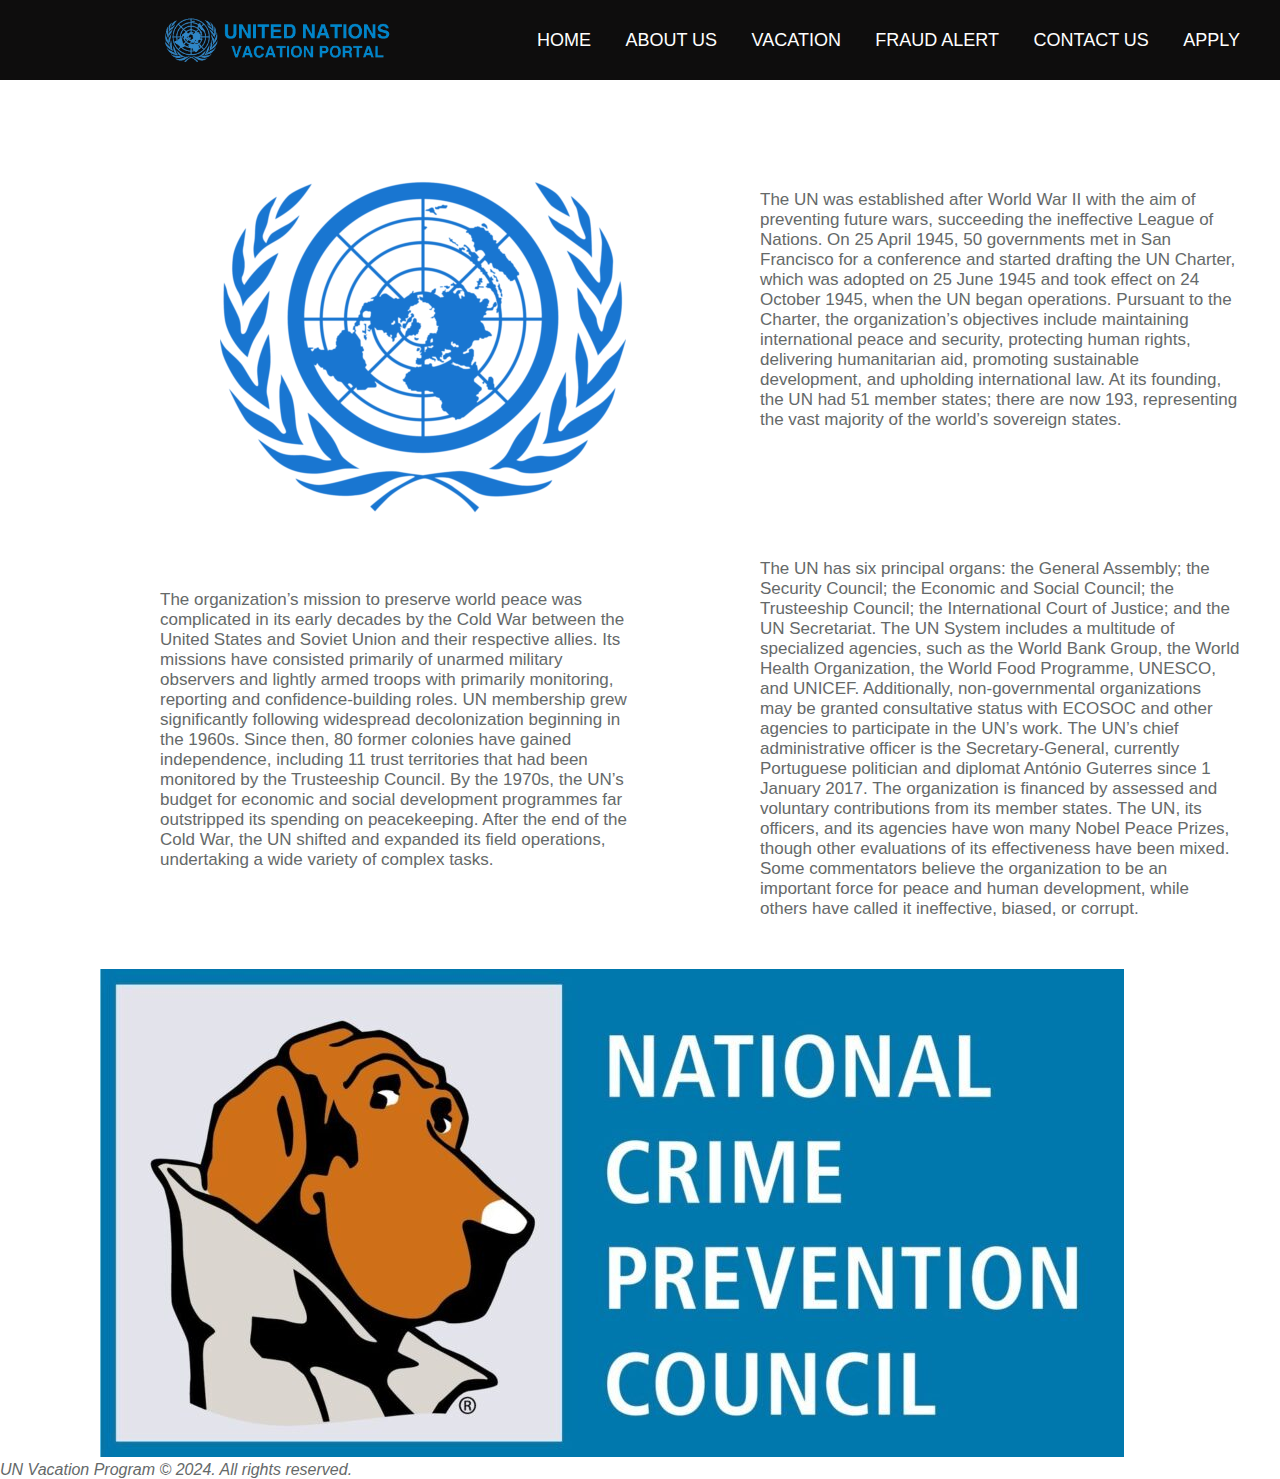
<file: about.html>
<!DOCTYPE html>
<html lang="en">
<head>
    <meta charset="UTF-8">
    <meta name="viewport" content="width=device-width, initial-scale=1.0">
    <title>About Us</title>
    <link rel="stylesheet" href="css/index1.css">
</head>
<body>
  <nav>
    <input type="checkbox" id="check">
    <label for="check">
       <i class='fas fa-angle-double-down' id="btn"></i>
       <i class="fas fa-times" id="cancel"></i> 
    </label>
    <div>
      <div class="imglogo"><img src="Images/unlogo.png.png"></div>
      <ul>
        <li><a href="index.html">Home</a></li>
        <li><a href="about.html">About Us</a></li>
        <li><a href="vacation.html">Vacation</a></li>
        <li><a href="index.html">Fraud Alert</a></li>
        <li><a href="apply.html">Contact Us</a></li>
        <li><a href="apply.html">Apply</a></li>
      </ul>
    </div>
  </nav>

      <section class="hero">
        <div class="image"><img src="Images/AboutUsImg.svg.png" alt=""></div>
        <div class="texts">
            The UN was established after World War II with the aim of <br>preventing future wars, succeeding the ineffective League of <br>Nations. On 25 April 1945, 50 governments met in San <br>
            Francisco for a conference and started drafting the UN Charter, <br>which was adopted on 25 June 1945 and took effect on 24 <br>
            October 1945, when the UN began operations. Pursuant to the <br>Charter, the organization’s objectives include maintaining <br>
            international peace and security, protecting human rights, <br>delivering humanitarian aid, promoting sustainable <br>
            development, and upholding international law. At its founding, <br>the UN had 51 member states; there are now 193, representing <br>
            the vast majority of the world’s sovereign states.
        </div>

        <div class="texts1">
            The UN has six principal organs: the General Assembly; the <br>Security Council; the Economic and Social Council; the <br>
            Trusteeship Council; the International Court of Justice; and the <br>UN Secretariat. The UN System includes a multitude of <br>
            specialized agencies, such as the World Bank Group, the World <br>Health Organization, the World Food Programme, UNESCO, <br>
            and UNICEF. Additionally, non-governmental organizations <br>may be granted consultative status with ECOSOC and other <br>agencies to participate in the UN’s work. The UN’s chief <br>
            administrative officer is the Secretary-General, currently <br>Portuguese politician and diplomat António Guterres since 1 <br>
            January 2017. The organization is financed by assessed and <br>voluntary contributions from its member states. The UN, its <br>
            officers, and its agencies have won many Nobel Peace Prizes, <br>
            though other evaluations of its effectiveness have been mixed. <br>Some commentators believe the organization to be an <br>
            important force for peace and human development, while <br>others have called it ineffective, biased, or corrupt.
        </div>

        <div class="texts2">
            The organization’s mission to preserve world peace was <br>complicated in its early decades by the Cold War between the <br>
            United States and Soviet Union and their respective allies. Its <br>missions have consisted primarily of unarmed military <br>
            observers and lightly armed troops with primarily monitoring, <br>reporting and confidence-building roles. UN membership grew <br>
            significantly following widespread decolonization beginning in <br>the 1960s. Since then, 80 former colonies have gained <br>
            independence, including 11 trust territories that had been <br>monitored by the Trusteeship Council. By the 1970s, the UN’s <br>
            budget for economic and social development programmes far <br>outstripped its spending on peacekeeping. After the end of the <br>
            Cold War, the UN shifted and expanded its field operations, <br>undertaking a wide variety of complex tasks.
        </div>

        <div class="footer-image">
            <img src="Images/ncpc.jpg" alt="">
        </div>
        <p class="muted"><em>UN Vacation Program © 2024. All rights reserved.</em></p>

      </section>
</body>
</html>
</file>
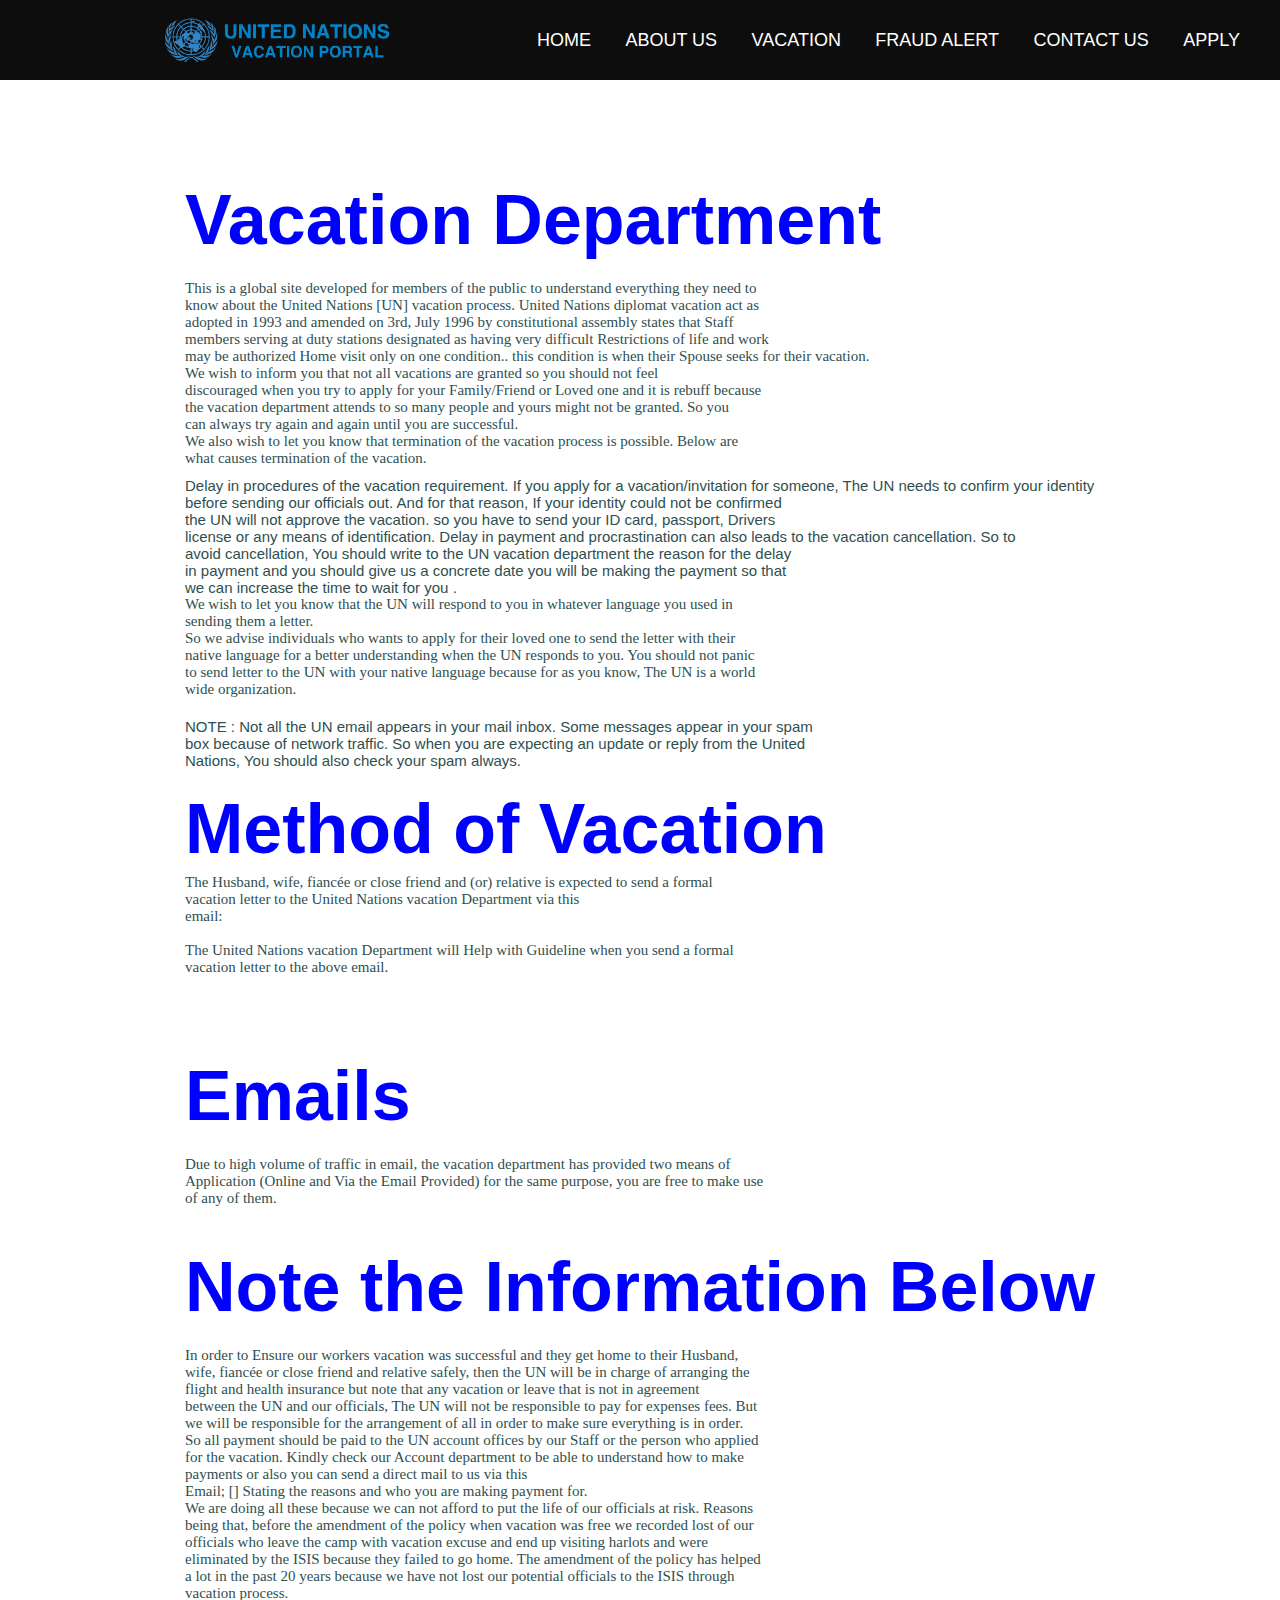
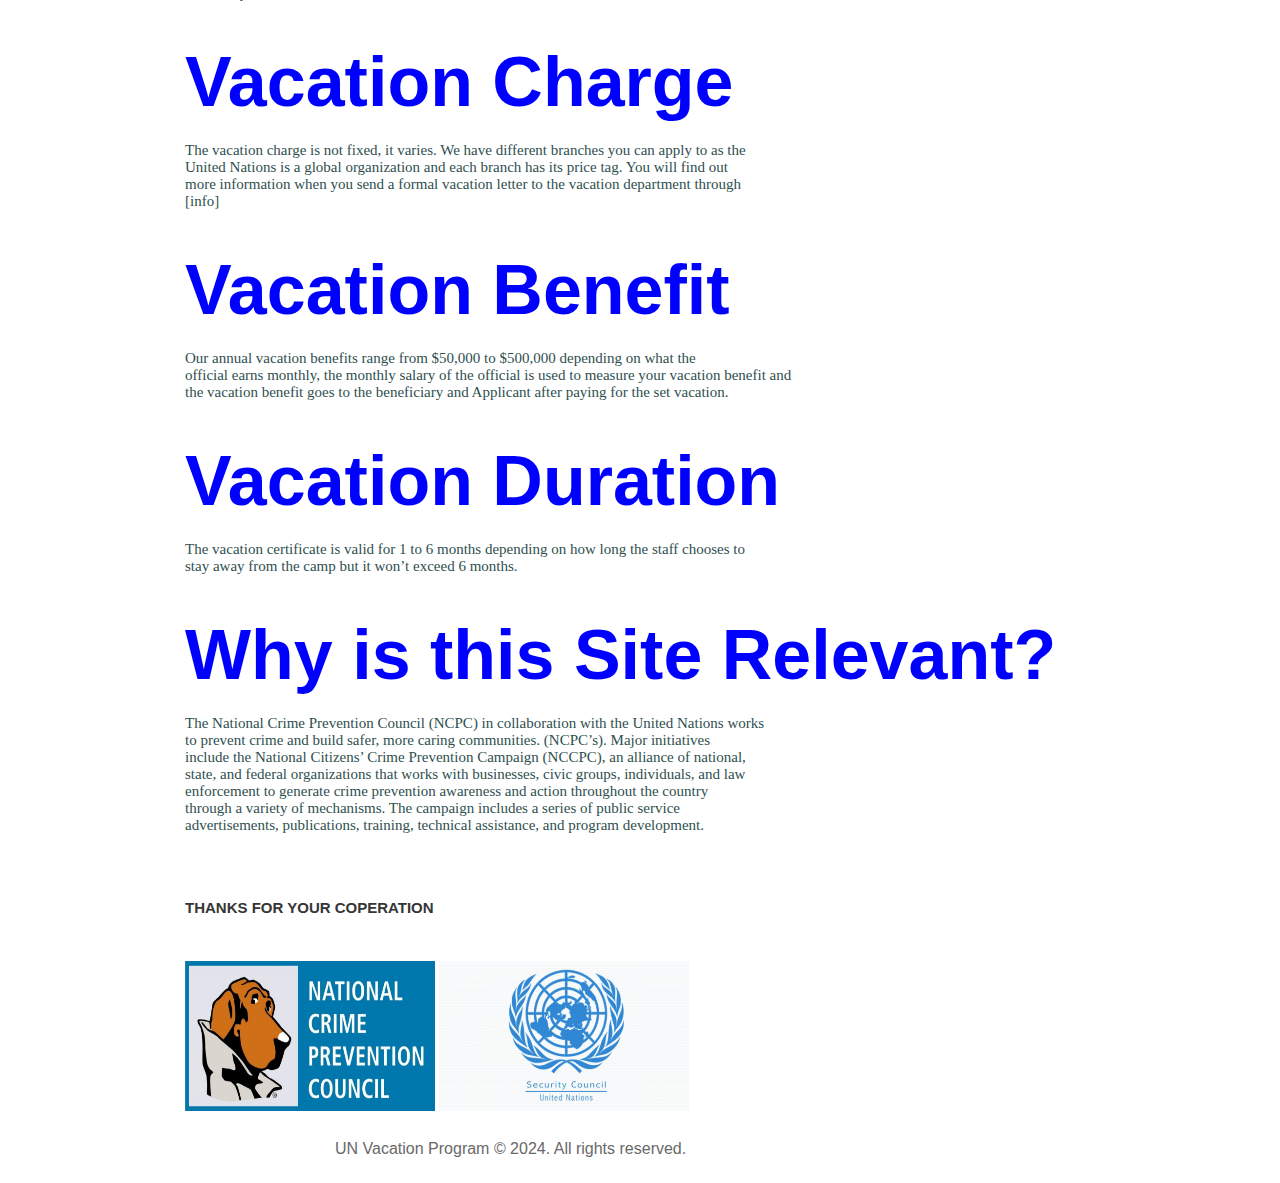
<file: vacation.html>
<!DOCTYPE html>
<html lang="en">
<head>
    <meta charset="UTF-8">
    <meta name="viewport" content="width=device-width, initial-scale=1.0">
    <title>Vacation</title>
    <link rel="stylesheet" href="css/index3.css">
</head>
<body>
    <nav>
        <input type="checkbox" id="check">
        <label for="check">
           <i class='fas fa-angle-double-down' id="btn"></i>
           <i class="fas fa-times" id="cancel"></i> 
        </label>
        <div>
          <div class="imglogo"><img src="Images/unlogo.png.png"></div>
          <ul>
            <li><a href="index.html">Home</a></li>
            <li><a href="about.html">About Us</a></li>
            <li><a href="vacation.html">Vacation</a></li>
            <li><a href="index.html">Fraud Alert</a></li>
            <li><a href="apply.html">Contact Us</a></li>
            <li><a href="apply.html">Apply</a></li>
          </ul>
        </div>
      </nav>

      <section class="hero">
        <div class="all-content">
        <div class="headtexts">
            <h1>Vacation Department</h1>
            <div class="smalltexts">
                This is a global site developed for members of the public to understand everything they need to <br>know about the United Nations [UN] vacation process. United Nations diplomat vacation act as <br>
                adopted in 1993 and amended on 3rd, July 1996 by constitutional assembly states that Staff <br>members serving at duty stations designated as having very difficult Restrictions of life and work <br>
                may be authorized Home visit only on one condition.. this condition is when their Spouse  seeks for their vacation. <br>We wish to inform you that not all vacations are granted so you should not feel <br>
                discouraged when you try to apply for your Family/Friend or Loved one and it is rebuff because <br>the vacation department attends to so many people and yours might not be granted. So you <br>
                can always try again and again until you are successful. <br>
                We also wish to let you know that termination of the vacation process is possible. Below are <br>what causes termination of the vacation.
                
                <div id="underlist">
                    Delay in procedures of the vacation requirement.
                    If you apply for a vacation/invitation for someone, The UN needs to confirm your identity <br>before sending our officials out. And for that reason, If your identity could not be confirmed <br>
                        the UN will not approve the vacation. so you have to send your ID card, passport, Drivers <br>license or any means of identification.
                    Delay in payment and procrastination can also leads to the vacation cancellation. So to <br>avoid cancellation, You should write to the UN vacation department the reason for the delay <br>
                        in payment and you should give us a concrete date you will be making the payment so that <br>we can increase the time to wait for you .
                </div>

                We wish to let you know that the UN will respond to you in whatever language you used in <br>sending them a letter. <br>
                So we advise individuals who wants to apply for their loved one to send the letter with their <br>
                native language for a better understanding when the UN responds to you. You should not panic <br>
                to send letter to the UN with your native language because for as you know, The UN is a world <br>wide organization. <br>
                 <p>NOTE : Not all the UN email appears in your mail inbox. Some messages appear in your spam <br>box because of network traffic. So when you are expecting an update or reply from the United <br>
                    Nations, You should also check your spam always.</p>
            </div>

            <div class="headtexts">
                <h1>Method of Vacation</h1>
                <div class="smalltexts1">
                    The Husband, wife, fiancée or close friend and (or) relative is expected to send a formal <br>vacation letter to the United Nations vacation Department via this <br>
                    email: <br> <br>
                    The United Nations vacation Department will Help with Guideline when you send a formal <br>vacation letter to the above email.
                </div> <br> <br>
            </div>
            <div class="content">
            <div class="headtexts">
                <h1>Emails</h1>
            </div>
            <div class="smalltexts">
                 Due to high volume of traffic in email, the vacation department has provided two means of <br>Application (Online and Via the Email Provided) for the same purpose, you are free to make use <br>of any of them.
            </div>
        </div>

        </div>
        <div class="headtexts">
            <h1>Note the Information Below</h1>
            <div class="smalltexts">
                In order to Ensure our workers  vacation was successful and they get home to their Husband, <br>wife, fiancée or close friend and relative safely, then the UN will be in charge of arranging the <br>
                flight and health insurance but note that any vacation or leave that is not in agreement <br>between the UN and our officials, The UN will not be responsible to pay for expenses fees. But <br>
                we will be responsible for the arrangement of all in order to make sure everything is in order. <br>So all payment should be paid to the UN account offices by our Staff or the person who applied <br>
                for the vacation. Kindly check our Account department to be able to understand how to make <br>payments or also you can send a direct mail to us via this <br> 
                Email; []  Stating the reasons and who you are making payment for. <br>
                We are doing all these because we can not afford to put the life of our officials at risk. Reasons <br>being that, before the amendment of the policy when vacation was free we recorded lost of our  <br>
                officials who leave the camp with vacation excuse and end up visiting harlots and were <br>eliminated by the ISIS because they failed to go home. The amendment of the policy has helped <br>
                a lot in the past 20 years because we have not lost our potential officials to the ISIS through <br>vacation process.
            </div>
            
        </div>
        <div class="content">
            <div class="headtexts">
                <h1>Vacation Charge</h1>
            </div>
            <div class="smalltexts">
                The vacation charge is not fixed, it varies. We have different branches you can apply to as the <br>United Nations is a global organization and each branch has its price tag. You will find out <br>more information when you send a formal vacation letter to the vacation department through <br>[info]
            </div>
        </div>

        <div class="content">
            <div class="headtexts">
                <h1>Vacation Benefit</h1>
            </div>
            <div class="smalltexts">
                Our annual vacation benefits range from $50,000 to $500,000 depending on what the <br>official earns monthly, the monthly salary of the official is used to measure your vacation benefit and <br>the vacation benefit goes to the beneficiary and Applicant after paying for the set vacation.
            </div>
        </div>

        <div class="content">
            <div class="headtexts">
                <h1>Vacation Duration</h1>
            </div>
            <div class="smalltexts">
                The vacation certificate is valid for 1 to 6 months depending on how long the staff chooses to <br>stay away from the camp but it won’t exceed 6 months.
            </div>
        </div>

        <div class="content">
            <div class="headtexts">
                <h1>Why is this Site Relevant?</h1>
            </div>
            <div class="smalltexts">
                The National Crime Prevention Council (NCPC) in collaboration with the United Nations works <br>to prevent crime and build safer, more caring communities. (NCPC’s). Major initiatives <br>
                include the National Citizens’ Crime Prevention Campaign (NCCPC), an alliance of national, <br>state, and federal organizations that works with businesses, civic groups, individuals, and law <br>
                enforcement to generate crime prevention awareness and action throughout the country <br>through a variety of mechanisms. The campaign includes a series of public service <br>
                advertisements, publications, training, technical assistance, and program development.
            </div>

           <div class="content">
            <div id="bottomtexts">
                <h2>THANKS FOR YOUR COPERATION</h2>
            </div>
           </div>
        </div>
        <div class="content">
            <footer class="footerimage">
                <img src="Images/vacationpageimg.jpg" alt="" width="250px" height="150px">
                  <img src="Images/vacationpageimg2.jpg" alt="" width="250px" height="150px"> <br>

                  <div class="footertexts">
                    <p>UN Vacation Program © 2024. All rights reserved.</p>
                  </div>
             </footer>
         </div>
    </div>
     
       
      </section>
</body>
</html>
</file>
<file: css/index1.css>
*{
    padding: 0;
    margin: 0;
    font-family: 'Segoe UI', Tahoma, Geneva, Verdana, sans-serif;
}
a{
    text-decoration: none;
}
nav{
    height: 80px;
    background-color: rgb(14, 13, 13);
  }
  
  nav img{
    width: 250px;
    position: absolute;
    top: 17px;
    left: 12%;
  }
  
  nav ul{
    float: right;
    margin-right: 25px;
  }
  
  nav ul li{
    display: inline-block;
    line-height: 80px;
    margin: 0 15px;
  
  }
  
  nav ul li a{
    position: relative;
    color: white;
    font-size: 18px;
    padding: 5px 0;
    text-transform: uppercase;
  }
  
  nav ul li a:before{
    position: absolute;
    content: '';
    left: 0;
    bottom: 0;
    height: 3px;
    width: 100%;
    background: white;
    transform: scaleX(0);
    transform-origin: right;
    transition: transform .4s linear;
  }
  
  nav ul li a:hover:before{
    transform: scaleX(1);
    transform-origin: left;
  }
  
  
  
  label #btn,
  label #cancel{
    color: antiquewhite;
    font-size: 30px;
    float: right;
    line-height: 80px;
    margin-right: 40px;
    cursor: pointer;
    display: none;
  }
  #check{
    display: none;
  }

  @media screen and (max-width: 768px) {
    nav {
      height: 10vh;
      width: 100%;
      
    }
    nav img{
      left: 36%;
      top: 33px;
      width: 130px;
      /* display: flex; */
     
    }
    
    label #btn{
      display: inline-block;
    }
    ul {
      position: absolute;
      width: 170%;
      height: 10vh;
      background: #34495e;
      top: 80px;
      left: 0;
      text-align: center;
      transition: all .5s;
    }
    nav ul li{
      display: inline-block;
      margin: 5px 0;
      line-height: 40px;
      
    }
  
    nav ul li a{
      padding: 5px ;
      position: relative;
      left: -15px;
    }
  
    #check:checked ~ ul{
      left: 0;
    }
  
    #check:checked ~ label #btn{
      display: inline-block;
    }
  
    #check:checked ~ label #cancel{
      display: inline-block;
    }
    navbar {
      flex-direction: column;
      align-items: flex-start;
  
    }
    .navbar li {
      width: 100%;
    }
    ul {
      position: absolute;
      width: 170%;
      height: 8vh;
      background: #34495e;
      top: 80px;
      left: 0;
      text-align: center;
      transition: all .5s;
    }
    nav ul li a{
      font-size: 8px;
      padding: 5px ;
      position: relative;
      left: -175px;
    }
  
  nav {
    height: 10vh;
    margin-top: 17px;
  }
  
  }

/*...SECTION HERO....*/

.hero {
    color: rgb(101, 105, 105);
}

.image {
    position: absolute;
    top: 140px;
    left: 220px;
}

.texts {
    margin-top: 110px;
    margin-left: 760px;
    display: flex;
    justify-content: left;
    font-family: Verdana, Geneva, Tahoma, sans-serif;
    gap: 10px;
    font-size: 17px;
    font-weight: 200
    
}

.texts1 {
    margin-top: 129px;
    margin-left: 760px;
    display: flex;
    justify-content: left;
    font-family: Verdana, Geneva, Tahoma, sans-serif;
    gap: 10px;
    font-size: 17px;
    font-weight: 200
    
}

.texts2 {
    margin-top: 150px;
    margin-left: 160px;
    font-family: Verdana, Geneva, Tahoma, sans-serif;
    gap: 10px;
    font-size: 17px;
    font-weight: 200;
    position: absolute;
    top: 440px;
    display: flex;


}

.footer-image {
    margin-top: 50px;
    margin-left: 100px
}

@media screen and (max-width: 768px) {
    /* Hero Section Adjustments */
    .hero {
      padding: 20px;
  }

  .image {
    position: relative;
    top: auto; /* Remove absolute positioning */
    left: 30%;
    transform: translateX(-50%);
    width: 50%; /* Reduce the image size */
    max-width: 200px; /* Ensure the image doesn't get too large */
}
.texts, .texts1, .texts2 {
  margin-left: 0;
  font-size: 12px; /* Reduce font size */
  flex-direction: column; /* Stack text vertically */
  text-align: center; /* Ensure text is centered */
}
.texts {
  margin-top: 350px;
}
.texts1 {
  margin-top: 100px;
}

.texts2 {
  font-size: 12px; /* Reduce font size further */
  margin-top: 90px;
}

.footer-image {
       img{
        margin-top: 20px;
        max-width: 100%; /* Make the footer image take full width */
       }
    }
}
</file>
<file: css/index3.css>
*{
    padding: 0;
    margin: 0;
    font-family: 'Segoe UI', Tahoma, Geneva, Verdana, sans-serif;
}
a{
    text-decoration: none;
}
nav{
    height: 80px;
    background-color: rgb(14, 13, 13);
  }
  
  nav img{
    width: 250px;
    position: absolute;
    top: 17px;
    left: 12%;
  }
  
  nav ul{
    float: right;
    margin-right: 25px;
  }
  
  nav ul li{
    display: inline-block;
    line-height: 80px;
    margin: 0 15px;
  
  }
  
  nav ul li a{
    position: relative;
    color: white;
    font-size: 18px;
    padding: 5px 0;
    text-transform: uppercase;
  }
  
  nav ul li a:before{
    position: absolute;
    content: '';
    left: 0;
    bottom: 0;
    height: 3px;
    width: 100%;
    background: white;
    transform: scaleX(0);
    transform-origin: right;
    transition: transform .4s linear;
  }
  
  nav ul li a:hover:before{
    transform: scaleX(1);
    transform-origin: left;
  }
  
  
  label #btn,
  label #cancel{
    color: antiquewhite;
    font-size: 30px;
    float: right;
    line-height: 80px;
    margin-right: 40px;
    cursor: pointer;
    display: none;
  }
  #check{
    display: none;
  }

  
/*Section hero*/

.hero {
    color: blue;
    justify-content: center;
    display: flex;
    margin-top: 100px;
    

}
.all-content{
    display: flex;
    flex-direction: column;
    gap: 20px;
}

.headtexts {
    font-family: cursive;
    font-size: 35px;
}

.smalltexts {
    font-family: cursive;
    font-size: 15px;
    color: darkslategrey;
    margin-top: 5px;
}

.smalltexts, #underlist {
    margin-top: 10px;
}
.smalltexts, p {
    margin-top: 20px;
    margin-bottom: 20px;
}

.smalltexts1 {
    font-family: cursive;
    font-size: 15px;
    color: darkslategrey;
    margin-top: 5px;
}

#bottomtexts {
    color: rgb(54, 53, 53);
    margin-top: 65px;
    font-size: 10px;
}

.footertexts {
    margin-top: 25px;
    margin-bottom: 25px;
    margin-left: 150px;
    color: dimgray;
}

.footerimage {
    margin-top: 25px;
}

@media screen and (max-width: 768px) {
  nav {
    height: 10vh;
    width: 100%;
    
  }
  nav img{
    left: 36%;
    top: 33px;
    width: 130px;
    /* display: flex; */
   
  }
  
  label #btn{
    display: inline-block;
  }
  ul {
    position: absolute;
    width: 170%;
    height: 10vh;
    background: #34495e;
    top: 80px;
    left: 0;
    text-align: center;
    transition: all .5s;
  }
  nav ul li{
    display: inline-block;
    margin: 5px 0;
    line-height: 40px;
    
  }

  nav ul li a{
    padding: 5px ;
    position: relative;
    left: -15px;
  }

  #check:checked ~ ul{
    left: 0;
  }

  #check:checked ~ label #btn{
    display: inline-block;
  }

  #check:checked ~ label #cancel{
    display: inline-block;
  }
  navbar {
    flex-direction: column;
    align-items: flex-start;

  }
  .navbar li {
    width: 100%;
  }
  ul {
    position: absolute;
    width: 170%;
    height: 8vh;
    background: #34495e;
    top: 80px;
    left: 0;
    text-align: center;
    transition: all .5s;
  }
  nav ul li a{
    font-size: 8px;
    padding: 5px ;
    position: relative;
    left: -175px;
  }

nav {
  height: 10vh;
  margin-top: 17px;
}

/* Section hero */

.hero {
  margin-top: 50px;
  text-align: center;
}

.headtexts {
  font-size: 15px;
}
.smalltexts, .smalltexts1 {
  font-size: 12px;
}
.smalltexts, #underlist {
  margin-top: 10px;
  display: flex;
  flex-direction: column;
}
#bottomtexts {
  font-size: 12px;
}

.footertexts {
  margin-left: 20px;
  font-size: 12px;
}

.footerimage {
  margin-top: 10px;
  text-align: center;
}

}
</file>
